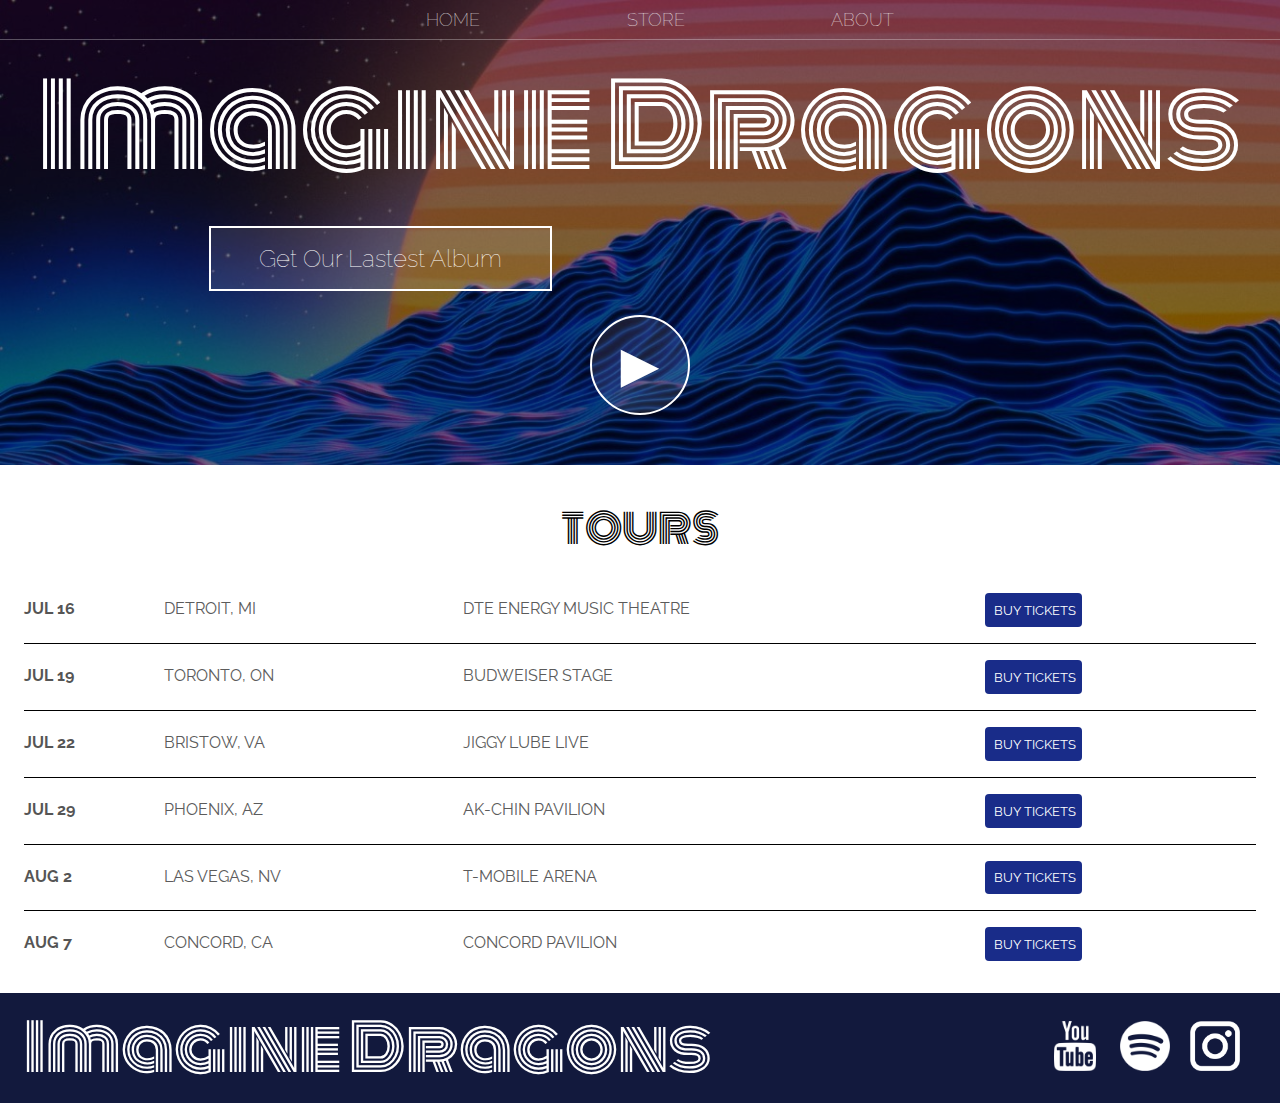
<file: index.html>
<!DOCTYPE html>
<html lang="en">
  <head>
    <meta charset="UTF-8" />
    <meta http-equiv="X-UA-Compatible" content="IE=edge" />
    <meta name="viewport" content="width=device-width, initial-scale=1.0" />
    <link rel="stylesheet" href="style.css" />
    <meta name="viewport" content="width=device-width, initial-scale=1.0">
    <title>Imagine Dragons | Home</title>
  </head>
  <body>
    <header class="main-header">
      <nav class="nav main-nav">
        <ul>
          <li><a href="index.html">HOME</a></li>
          <li><a href="store.html">STORE</a></li>
          <li><a href="about.html">ABOUT</a></li>
        </ul>
      </nav>
      <h1 class="band-name band-name-large">Imagine Dragons</h1>
      <div class="container">
        <button class="btn btn-header" type="button">
          Get Our Lastest Album
        </button>
      </div>
      <button class="btn btn-header btn-play" type="button">&#9658;</button>
    </header>
    <section class="content-section container">
      <h2 class="section-header">TOURS</h2>
      <div>
        <div class="tour-row">
          <span class="tour-item tour-date">JUL 16</span>
          <span class="tour-item tour-city">DETROIT, MI</span>
          <span class="tour-item tour-arena">DTE ENERGY MUSIC THEATRE</span>
          <button class="btn tour-item tour-btn btn-primary" type="button">
            BUY TICKETS
          </button>
        </div>
        <div class="tour-row">
          <span class="tour-item tour-date">JUL 19</span>
          <span class="tour-item tour-city">TORONTO, ON</span>
          <span class="tour-item tour-arena">BUDWEISER STAGE</span>
          <button class="btn tour-item tour-btn btn-primary" type="button">
            BUY TICKETS
          </button>
        </div>
        <div class="tour-row">
          <span class="tour-item tour-date">JUL 22</span>
          <span class="tour-item tour-city">BRISTOW, VA</span>
          <span class="tour-item tour-arena">JIGGY LUBE LIVE</span>
          <button class="btn tour-item tour-btn btn-primary" type="button">
            BUY TICKETS
          </button>
        </div>
        <div class="tour-row">
          <span class="tour-item tour-date">JUL 29</span>
          <span class="tour-item tour-city">PHOENIX, AZ</span>
          <span class="tour-item tour-arena">AK-CHIN PAVILION</span>
          <button class="btn tour-item tour-btn btn-primary" type="button">
            BUY TICKETS
          </button>
        </div>
        <div class="tour-row">
          <span class="tour-item tour-date">AUG 2</span>
          <span class="tour-item tour-city">LAS VEGAS, NV</span>
          <span class="tour-item tour-arena">T-MOBILE ARENA</span>
          <button class="btn tour-item tour-btn btn-primary" type="button">
            BUY TICKETS
          </button>
        </div>
        <div class="tour-row">
          <span class="tour-item tour-date">AUG 7</span>
          <span class="tour-item tour-city">CONCORD, CA</span>
          <span class="tour-item tour-arena">CONCORD PAVILION</span>
          <button class="btn tour-item tour-btn btn-primary" type="button">
            BUY TICKETS
          </button>
        </div>
      </div>
    </section>
    <footer class="main-footer">
      <div class="container main-footer-container">
        <h3 class="band-name">Imagine Dragons</h3>
        <ul class="nav footer-nav">
          <li>
            <a
              href="https://www.youtube.com/channel/UCT9zcQNlyht7fRlcjmflRSA"
              target="_blank"
            >
              <img src="youtube2.png" alt="" />
            </a>
          </li>
          <li>
            <a
              href="https://open.spotify.com/artist/53XhwfbYqKCa1cC15pYq2q?si=lkvGP3dTQoCMVBqRK88q8w"
              target="_blank"
            >
              <img src="spotify2.png" alt="" />
            </a>
          </li>
          <li>
            <a href="https://www.instagram.com/imaginedragons/" target="_blank">
              <img src="instagram.png" alt="" />
            </a>
          </li>
        </ul>
      </div>
    </footer>
  </body>
</html>
</file>
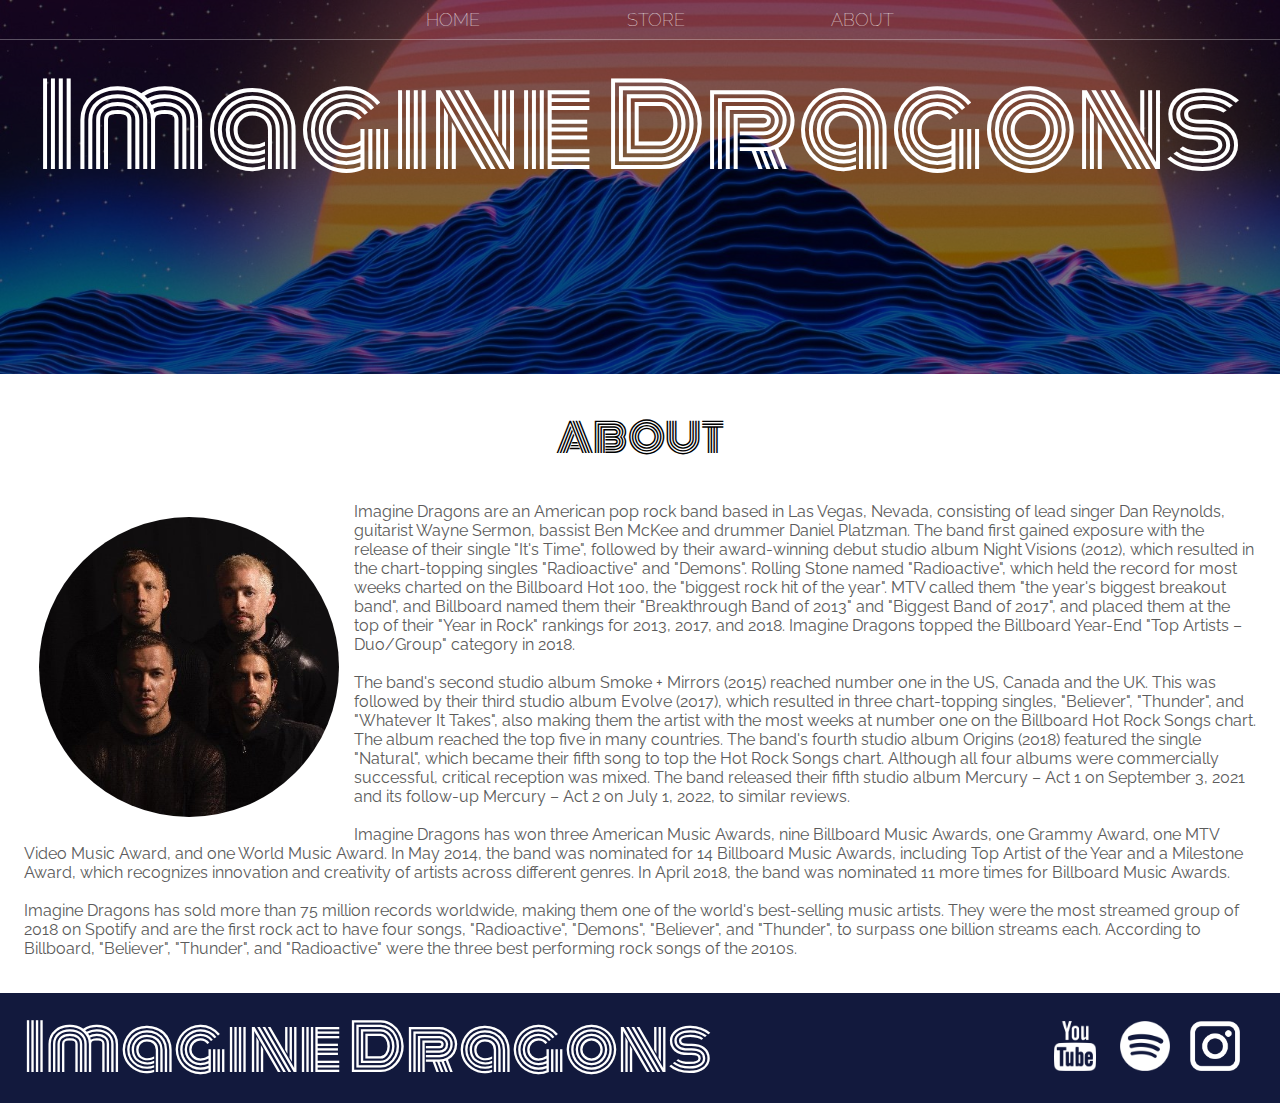
<file: about.html>
<!DOCTYPE html>
<html lang="en">
  <head>
    <meta charset="UTF-8" />
    <meta http-equiv="X-UA-Compatible" content="IE=edge" />
    <meta name="viewport" content="width=device-width, initial-scale=1.0" />
    <link rel="stylesheet" href="style.css" />
    <meta name="viewport" content="width=device-width, initial-scale=1.0">
    <title>Imagine Dragons | About</title>
  </head>
  <body>
    <header class="main-header header-about">
      <nav class="nav main-nav">
        <ul>
          <li><a href="index.html">HOME</a></li>
          <li><a href="store.html">STORE</a></li>
          <li><a href="about.html">ABOUT</a></li>
        </ul>
      </nav>
      <h1 class="band-name band-name-large">Imagine Dragons</h1>
    </header>
    <section class="content-section container">
      <h2 class="section-header">ABOUT</h2>
      <p>
        <img
          class="about-band-image"
          src="ph.jpg"
          alt="Imagine Dragons band members"
        />
        Imagine Dragons are an American pop rock band based in Las Vegas,
        Nevada, consisting of lead singer Dan Reynolds, guitarist Wayne Sermon,
        bassist Ben McKee and drummer Daniel Platzman. The band first gained
        exposure with the release of their single "It's Time", followed by their
        award-winning debut studio album Night Visions (2012), which resulted in
        the chart-topping singles "Radioactive" and "Demons". Rolling Stone
        named "Radioactive", which held the record for most weeks charted on the
        Billboard Hot 100, the "biggest rock hit of the year". MTV called them
        "the year's biggest breakout band", and Billboard named them their
        "Breakthrough Band of 2013" and "Biggest Band of 2017", and placed them
        at the top of their "Year in Rock" rankings for 2013, 2017, and 2018.
        Imagine Dragons topped the Billboard Year-End "Top Artists – Duo/Group"
        category in 2018.<br /><br />

        The band's second studio album Smoke + Mirrors (2015) reached number one
        in the US, Canada and the UK. This was followed by their third studio
        album Evolve (2017), which resulted in three chart-topping singles,
        "Believer", "Thunder", and "Whatever It Takes", also making them the
        artist with the most weeks at number one on the Billboard Hot Rock Songs
        chart. The album reached the top five in many countries. The band's
        fourth studio album Origins (2018) featured the single "Natural", which
        became their fifth song to top the Hot Rock Songs chart. Although all
        four albums were commercially successful, critical reception was mixed.
        The band released their fifth studio album Mercury – Act 1 on September
        3, 2021 and its follow-up Mercury – Act 2 on July 1, 2022, to similar
        reviews. <br /><br />

        Imagine Dragons has won three American Music Awards, nine Billboard
        Music Awards, one Grammy Award, one MTV Video Music Award, and one World
        Music Award. In May 2014, the band was nominated for 14 Billboard Music
        Awards, including Top Artist of the Year and a Milestone Award, which
        recognizes innovation and creativity of artists across different genres.
        In April 2018, the band was nominated 11 more times for Billboard Music
        Awards. <br /><br />

        Imagine Dragons has sold more than 75 million records worldwide, making
        them one of the world's best-selling music artists. They were the most
        streamed group of 2018 on Spotify and are the first rock act to have
        four songs, "Radioactive", "Demons", "Believer", and "Thunder", to
        surpass one billion streams each. According to Billboard, "Believer",
        "Thunder", and "Radioactive" were the three best performing rock songs
        of the 2010s. <br /><br />
      </p>
    </section>
    <footer class="main-footer">
      <div class="container main-footer-container">
        <h3 class="band-name">Imagine Dragons</h3>
        <ul class="nav footer-nav">
          <li>
            <a
              href="https://www.youtube.com/channel/UCT9zcQNlyht7fRlcjmflRSA"
              target="_blank"
            >
              <img src="youtube2.png" alt="" />
            </a>
          </li>
          <li>
            <a
              href="https://open.spotify.com/artist/53XhwfbYqKCa1cC15pYq2q?si=lkvGP3dTQoCMVBqRK88q8w"
              target="_blank"
            >
              <img src="spotify2.png" alt="" />
            </a>
          </li>
          <li>
            <a href="https://www.instagram.com/imaginedragons/" target="_blank">
              <img src="instagram.png" alt="" />
            </a>
          </li>
        </ul>
      </div>
    </footer>
  </body>
</html>
</file>
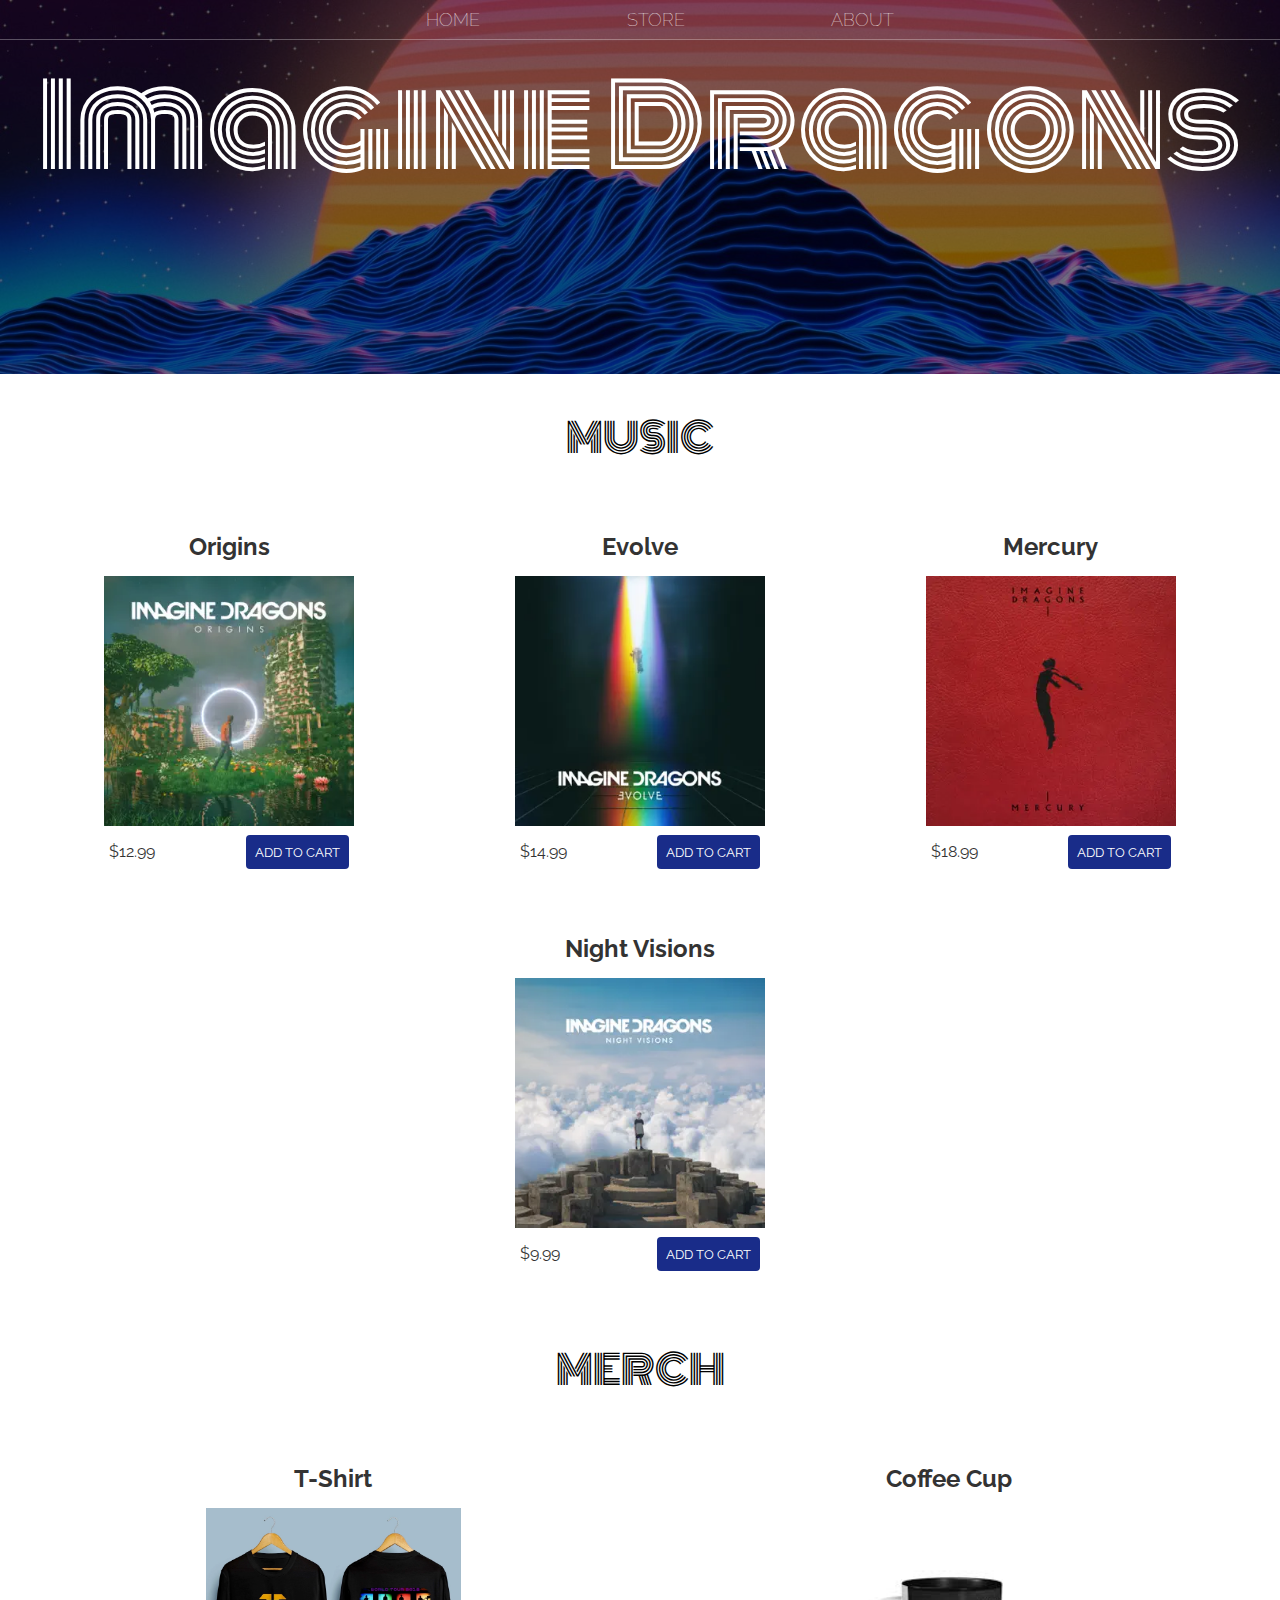
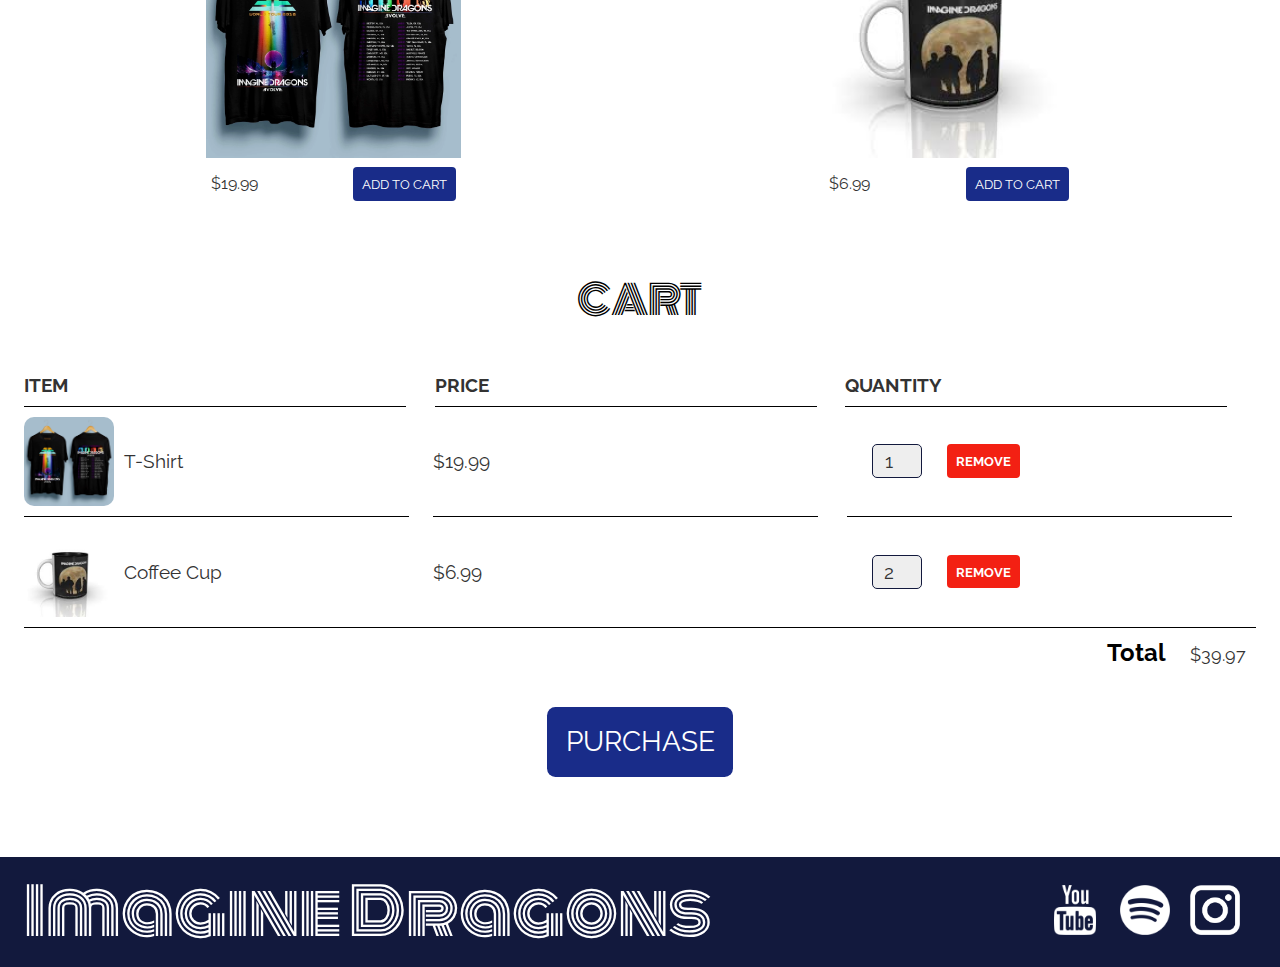
<file: store.html>
<!DOCTYPE html>
<html lang="en">
  <head>
    <meta charset="UTF-8" />
    <meta http-equiv="X-UA-Compatible" content="IE=edge" />
    <meta name="viewport" content="width=device-width, initial-scale=1.0" />
    <link rel="stylesheet" href="style.css" />
    <meta name="viewport" content="width=device-width, initial-scale=1.0">
    <title>Imagine Dragons | Store</title>
  </head>
  <body>
    <header class="main-header header-about">
      <nav class="nav main-nav">
        <ul>
          <li><a href="index.html">HOME</a></li>
          <li><a href="store.html">STORE</a></li>
          <li><a href="about.html">ABOUT</a></li>
        </ul>
      </nav>
      <h1 class="band-name band-name-large">Imagine Dragons</h1>
    </header>
    <section class="content-section container">
      <h2 class="section-header">MUSIC</h2>
      <div class="shop-items">
        <div class="shop-item">
          <span class="shop-item-title">Origins</span>
          <img class="shop-item-image" src="origins.png" alt="" />
          <div class="shop-item-details">
            <span class="shop-item-price">$12.99</span>
            <button class="btn btn-primary shopp-item-btn" type="button">
              ADD TO CART
            </button>
          </div>
        </div>
        <div class="shop-item">
          <span class="shop-item-title">Evolve</span>
          <img class="shop-item-image" src="evolve.png" alt="" />
          <div class="shop-item-details">
            <span class="shop-item-price">$14.99</span>
            <button class="btn btn-primary shopp-item-btn" type="button">
              ADD TO CART
            </button>
          </div>
        </div>
        <div class="shop-item">
          <span class="shop-item-title">Mercury</span>
          <img class="shop-item-image" src="mercury.png" alt="" />
          <div class="shop-item-details">
            <span class="shop-item-price">$18.99</span>
            <button class="btn btn-primary shopp-item-btn" type="button">
              ADD TO CART
            </button>
          </div>
        </div>
        <div class="shop-item">
          <span class="shop-item-title">Night Visions</span>
          <img class="shop-item-image" src="night vision.png" alt="" />
          <div class="shop-item-details">
            <span class="shop-item-price">$9.99</span>
            <button class="btn btn-primary shopp-item-btn" type="button">
              ADD TO CART
            </button>
          </div>
        </div>
      </div>
    </section>
    <section class="content-section container">
      <h2 class="section-header">MERCH</h2>
      <div class="shop-items">
        <div class="shop-item">
          <span class="shop-item-title">T-Shirt</span>
          <img class="shop-item-image" src="tshirt.png" alt="" />
          <div class="shop-item-details">
            <span class="shop-item-price">$19.99</span>
            <button class="btn btn-primary shopp-item-btn" type="button">
              ADD TO CART
            </button>
          </div>
        </div>
        <div class="shop-item">
          <span class="shop-item-title">Coffee Cup</span>
          <img class="shop-item-image" src="cup.jpeg" alt="" />
          <div class="shop-item-details">
            <span class="shop-item-price">$6.99</span>
            <button class="btn btn-primary shopp-item-btn" type="button">
              ADD TO CART
            </button>
          </div>
        </div>
      </div>
    </section>
    <section class="content-section container">
      <h2 class="section-header">CART</h2>
      <div class="cart-row">
        <span class="cart-item cart-header cart-column">ITEM</span>
        <span class="cart-item cart-header cart-column">PRICE</span>
        <span class="cart-item cart-header cart-column">QUANTITY</span>
      </div>
      <div class="cart-items">
        <div class="cart-row">
          <div class="cart-item cart-column">
            <img
              class="cart-item-image"
              src="tshirt.png"
              alt=""
              width="100"
              height="100"
            />
            <span class="cart-item-title">T-Shirt</span>
          </div>
          <span class="cart-price cart-column">$19.99</span>
          <div class="cart-quantity cart-column">
            <input class="cart-quantity-input" type="number" value="1" />
            <button class="btn btn-danger" type="button">REMOVE</button>
          </div>
        </div>
        <div class="cart-row">
          <div class="cart-item cart-column">
            <img
              class="cart-item-image"
              src="cup.jpeg"
              alt=""
              width="100"
              height="100"
            />
            <span class="cart-item-title">Coffee Cup</span>
          </div>
          <span class="cart-price cart-column">$6.99</span>
          <div class="cart-quantity cart-column">
            <input class="cart-quantity-input" type="number" value="2" />
            <button class="btn btn-danger" type="button">REMOVE</button>
          </div>
        </div>
      </div>
      <div class="cart-total">
        <strong class="cart-total-title">Total</strong>
        <span class="cart-total-price">$39.97</span>
      </div>
      <button class="btn btn-primary btn-purchase" type="button">
        PURCHASE
      </button>
    </section>
    <footer class="main-footer">
      <div class="container main-footer-container">
        <h3 class="band-name">Imagine Dragons</h3>
        <ul class="nav footer-nav">
          <li>
            <a
              href="https://www.youtube.com/channel/UCT9zcQNlyht7fRlcjmflRSA"
              target="_blank"
            >
              <img src="youtube2.png" alt="" />
            </a>
          </li>
          <li>
            <a
              href="https://open.spotify.com/artist/53XhwfbYqKCa1cC15pYq2q?si=lkvGP3dTQoCMVBqRK88q8w"
              target="_blank"
            >
              <img src="spotify2.png" alt="" />
            </a>
          </li>
          <li>
            <a href="https://www.instagram.com/imaginedragons/" target="_blank">
              <img src="instagram.png" alt="" />
            </a>
          </li>
        </ul>
      </div>
    </footer>
  </body>
</html>
</file>
<file: style.css>
@import url('https://fonts.googleapis.com/css2?family=Raleway:wght@300&display=swap');
@import url('https://fonts.googleapis.com/css2?family=Monoton&display=swap');
@import url('https://fonts.googleapis.com/css2?family=Audiowide&display=swap');
@import url('https://fonts.googleapis.com/css2?family=Metal+Mania&display=swap');
*{
    box-sizing: border-box;
    font-family: Raleway;
    color: #5b5b5b;
}
html, body{
    margin: 0;
    padding: 0;
}
@media only screen and (max-width: 600px)
{
    .nav ul{
        margin: 0;
    }
    .nav li{
        display: inline;
    }
    .nav a{
        display: inline-block;
        padding: .5em;
        color: white;
        text-decoration: none;
    }
    .main-nav{
        text-align: center;
        font-size: 1.0em;
        font-weight: lighter;
        border-bottom: 1px solid rgba(255, 255, 255, 0.3);
    }
    .main-nav li{
        display: inline-block;
        text-align: center;
        padding: 0.5em;
    }
    .nav a:hover{
        background-color: rgba(255, 255, 255, 0.3);
    }
    .main-header{
        background-color: rgba(0, 0, 0, 0.5);
        background-image: url(hbckimg3.jpg);
        background-size: cover;
        background-blend-mode: multiply;
        padding-bottom: 50px;
    }
    .header-about{
        padding-bottom: 10%;
    }
    .band-name{
        text-align: center;
        margin: 0;
        font-size: 2em;
        font-family: Monoton;
        font-weight: normal;
        color: white;
    }
    .band-name-large{
        font-size: 3em; 
    }
    .content-section{
        margin: 1 em;
    }
    .container{
        max-width: 90%;
        margin: 0 auto;
        padding: 0 1em;
    }
    .section-header{
        font-family: Monoton;
        font-weight: normal;
        color: #000000;
        text-align: center;
        font-size: 1.5em;
    }
    .about-band-image{
        float: left;
        display: block;
        height: auto;
        width: 50%;
        margin: 0 auto;
        border-radius: 50%;
    }
    .main-footer{
        background-color: #12193d;
        color: white;
        padding: .15em 0;
    
    }
    .main-footer-container{
        display: block;
        align-items: center;
    }
    .main-footer ul{
        flex-grow: 1;
        text-align: center;
    }
    .footer-nav{
        padding: 0 .5em;
    }
    .footer-nav img{
        width: 30px;
        height: 30px;
    }
    .btn{
        text-align: center;
        vertical-align: middle;
        padding: .67em;
        cursor: pointer;
    }
    .btn-header{
        margin: 1em 10% 1em 10%;
        color: white;
        border: 2px solid white;
        background-color: rgba(255, 255, 255, 0.1);
        border-radius: 0;
        font-size: 1em;
        font-weight: lighter;
        padding: 0.5em 1em;
        text-align: center;
    }
    .btn-header:hover{
        background-color: rgba(255, 255, 255, 0.3);
    }
    .btn-play{
        display: block;
        margin: 0 auto;
        color: white;
        font-size: 2.5em;
        border-radius: 50%;
        padding: 0;
        width: 70px;
        height: 70px;
        text-align: center;
    }
    .tour-row{
        border-bottom: 1px solid black;
        padding-bottom: 1em;
        margin-bottom: 1em;
    }
    .tour-row:last-child{
        border-bottom: none;
    }
    .tour-item{
        display: block;
        padding-right: .5em;
    }
    .tour-date{
        display: block;
        color: #555;
        font-weight: bold;
        width: 100%;
        text-align: center;
        margin-bottom: 0.5em;
    }
    .tour-city{
        display: block;
        width: 100%;
        text-align: center;
        margin-bottom: 0.5em;
    }
    .tour-arena{
        display: block;
        width: 100%;
        text-align: center;
        margin-bottom: 0.5em;
    }
    .tour-btn{
        max-width: 19;
    }
    .btn-primary{
        display: block;
        text-align: center;
        margin: 0 auto;
        color: white;
        background-color: #192c89;
        border: none;
        border-radius: .3em;
    }
    .btn-primary:hover{
        background-color: #2946db;
    }
    .shop-item{
        width: 100%;
        margin: 0;
    }
    .shop-item-title{
        display: block;
        width: 100%;
        text-align: center;
        font-weight: bold;
        font-size: 1.5em;
        color: #333;
        margin-bottom: 15px;
    }
    .shop-item-image{
        height: 250px;
    }
    .shop-item-details{
        display: flex;
        align-items: center;
        padding: 5px;
    }
    .shop-item-price{
        flex-grow: 0.65;
        color: #333;
    }
    .shop-items{
        display: flex;
        flex-wrap: wrap;
        justify-content: space-around;
        text-align: center;
    }
    .cart-header{
        font-weight: bold;
        font-size: 1.2em;
        color: #333;
    }
    .cart-column{
        display:grid ;
        align-items: center;
        border-bottom: 1px solid black;
        margin-right: 0em;
        padding-bottom: 10px;
        margin-top: 10px;
        
    }
    .cart-row{
        display: flex;
    }
    .cart-item{
        width: 35%;
    }
    .cart-price{
        width: 35%;
        font-size: 1.2em;
        color: #333;
    }
    .cart-quantity{
        width: 30%;
        font: 0.8em;
    }
    .cart-item-title{
        color: #333;
        margin-left: .5em;
        font-size: 1em;
    }
    .cart-item-image{
        width: 90px;
        height: auto;
        border-radius: 10px;
    }
    .btn-danger{
        color: white;
        background-color: #f32013;
        border: none;
        border-radius: .3em;
        font-weight: bold;
        font-size: 0.8em;
    }
    .btn-danger:hover{
        background-color: #a91710;
    }
    .cart-quantity-input{
        height: 34px;
        width: 50px;
        border-radius: 5px;
        border: 1px solid #12193d;
        background-color: #eee;
        color: #333;
        padding: 0;
        text-align: center;
        font-size: 1.2em;
        margin: 25px;
    }
    .cart-row:last-child{
        border-bottom: 1px solid black;
    }
    .cart-row:last-child .cart-column{
        border: none;
    }
    .cart-total{
        text-align: end;
        margin-top: 10px;
        margin-right: 10px;
    }
    .cart-total-title{
        font-weight: bold;
        font-size: 1.5em;
        color: black;
        margin-right: 20px;
    }
    .cart-total-price{
        color: #333;
        font-size: 1.1em;
    }
    .btn-purchase{
        display: block;
        margin: 40px auto 80px auto;
        font-size: 1.4em;
    }
}
@media screen and (min-width: 600px)
{
.nav ul{
    margin: 0;
}
.nav li{
    display: inline;
}
.nav a{
    display: inline-block;
    padding: .5em;
    color: white;
    text-decoration: none;
}
.main-nav{
    text-align: center;
    font-size: 1.1em;
    font-weight: lighter;
    border-bottom: 1px solid rgba(255, 255, 255, 0.3);
}
.main-nav li{
    padding: 0 5%;
}
.nav a:hover{
    background-color: rgba(255, 255, 255, 0.3);
}
.main-header{
    background-color: rgba(0, 0, 0, 0.5);
    background-image: url(hbckimg3.jpg);
    background-size: cover;
    background-blend-mode: multiply;
    padding-bottom: 50px;
}
.header-about{
    padding-bottom: 160px;
}
.band-name{
    text-align: center;
    margin: 0;
    font-size: 4em;
    font-family: Monoton;
    font-weight: normal;
    color: white;
}
.band-name-large{
    font-size: 7em; 
}
.content-section{
    margin: 1 em;
}
.container{
    max-width: 1300px;
    margin: 0 auto;
    padding: 0 1.5em;
}
.section-header{
    font-family: Monoton;
    font-weight: normal;
    color: #000000;
    text-align: center;
    font-size: 2.5em;
}
.about-band-image{
    float: left;
    height: 300px;
    width: 300px;
    margin: 15px;
    border-radius: 50%;
}
.main-footer{
    background-color: #12193d;
    color: white;
    padding: .25em 0;

}
.main-footer-container{
    display: flex;
    align-items: center;
}
.main-footer ul{
    flex-grow: 1;
    text-align: end;
}
.footer-nav{
    padding: 0 .5em;
}
.footer-nav img{
    width: 50px;
    height: 50px;
}
.btn{
    text-align: center;
    vertical-align: middle;
    padding: .67em;
    cursor: pointer;
}
.btn-header{
    margin: .5em 15% 1em 15%;
    color: white;
    border: 2px solid white;
    background-color: rgba(255, 255, 255, 0.1);
    border-radius: 0;
    font-size: 1.5em;
    font-weight: lighter;
    padding-left: 2em;
    padding-right: 2em;
    text-align: center;
}
.btn-header:hover{
    background-color: rgba(255, 255, 255, 0.3);
}
.btn-play{
    display: block;
    margin: 0 auto;
    color: white;
    font-size: 4em;
    border-radius: 50%;
    padding: 0;
    width: 100px;
    height: 100px;
    text-align: center;
}
.tour-row{
    border-bottom: 1px solid black;
    padding-bottom: 1em;
    margin-bottom: 1em;
}
.tour-row:last-child{
    border-bottom: none;
}
.tour-item{
    display: inline-block;
    padding-right: .5em;
}
.tour-date{
    color: #555;
    font-weight: bold;
    width: 11%;
}
.tour-city{
    width: 24%;
}
.tour-arena{
    width: 42%;
}
.tour-btn{
    max-width: 19;
}
.btn-primary{
    color: white;
    background-color: #192c89;
    border: none;
    border-radius: .3em;
}
.btn-primary:hover{
    background-color: #2946db;
}
.shop-item{
    margin: 30px;
}
.shop-item-title{
    display: block;
    width: 100%;
    text-align: center;
    font-weight: bold;
    font-size: 1.5em;
    color: #333;
    margin-bottom: 15px;
}
.shop-item-image{
    height: 250px;
}
.shop-item-details{
    display: flex;
    align-items: center;
    padding: 5px;
}
.shop-item-price{
    flex-grow: 1;
    color: #333;
}
.shop-items{
    display: flex;
    flex-wrap: wrap;
    justify-content: space-around;
}
.cart-header{
    font-weight: bold;
    font-size: 1.2em;
    color: #333;
}
.cart-column{
    display: flex;
    align-items: center;
    border-bottom: 1px solid black;
    margin-right: 1.5em;
    padding-bottom: 10px;
    margin-top: 10px;
    
}
.cart-row{
    display: flex;
}
.cart-item{
    width: 35%;
}
.cart-price{
    width: 35%;
    font-size: 1.2em;
    color: #333;
}
.cart-quantity{
    width: 35%;
}
.cart-item-title{
    color: #333;
    margin-left: .5em;
    font-size: 1.2em;
}
.cart-item-image{
    width: 90px;
    height: auto;
    border-radius: 10px;
}
.btn-danger{
    color: white;
    background-color: #f32013;
    border: none;
    border-radius: .3em;
    font-weight: bold;
}
.btn-danger:hover{
    background-color: #a91710;
}
.cart-quantity-input{
    height: 34px;
    width: 50px;
    border-radius: 5px;
    border: 1px solid #12193d;
    background-color: #eee;
    color: #333;
    padding: 0;
    text-align: center;
    font-size: 1.2em;
    margin: 25px;
}
.cart-row:last-child{
    border-bottom: 1px solid black;
}
.cart-row:last-child .cart-column{
    border: none;
}
.cart-total{
    text-align: end;
    margin-top: 10px;
    margin-right: 10px;
}
.cart-total-title{
    font-weight: bold;
    font-size: 1.5em;
    color: black;
    margin-right: 20px;
}
.cart-total-price{
    color: #333;
    font-size: 1.1em;
}
.btn-purchase{
    display: block;
    margin: 40px auto 80px auto;
    font-size: 1.75em;
}
}
</file>
